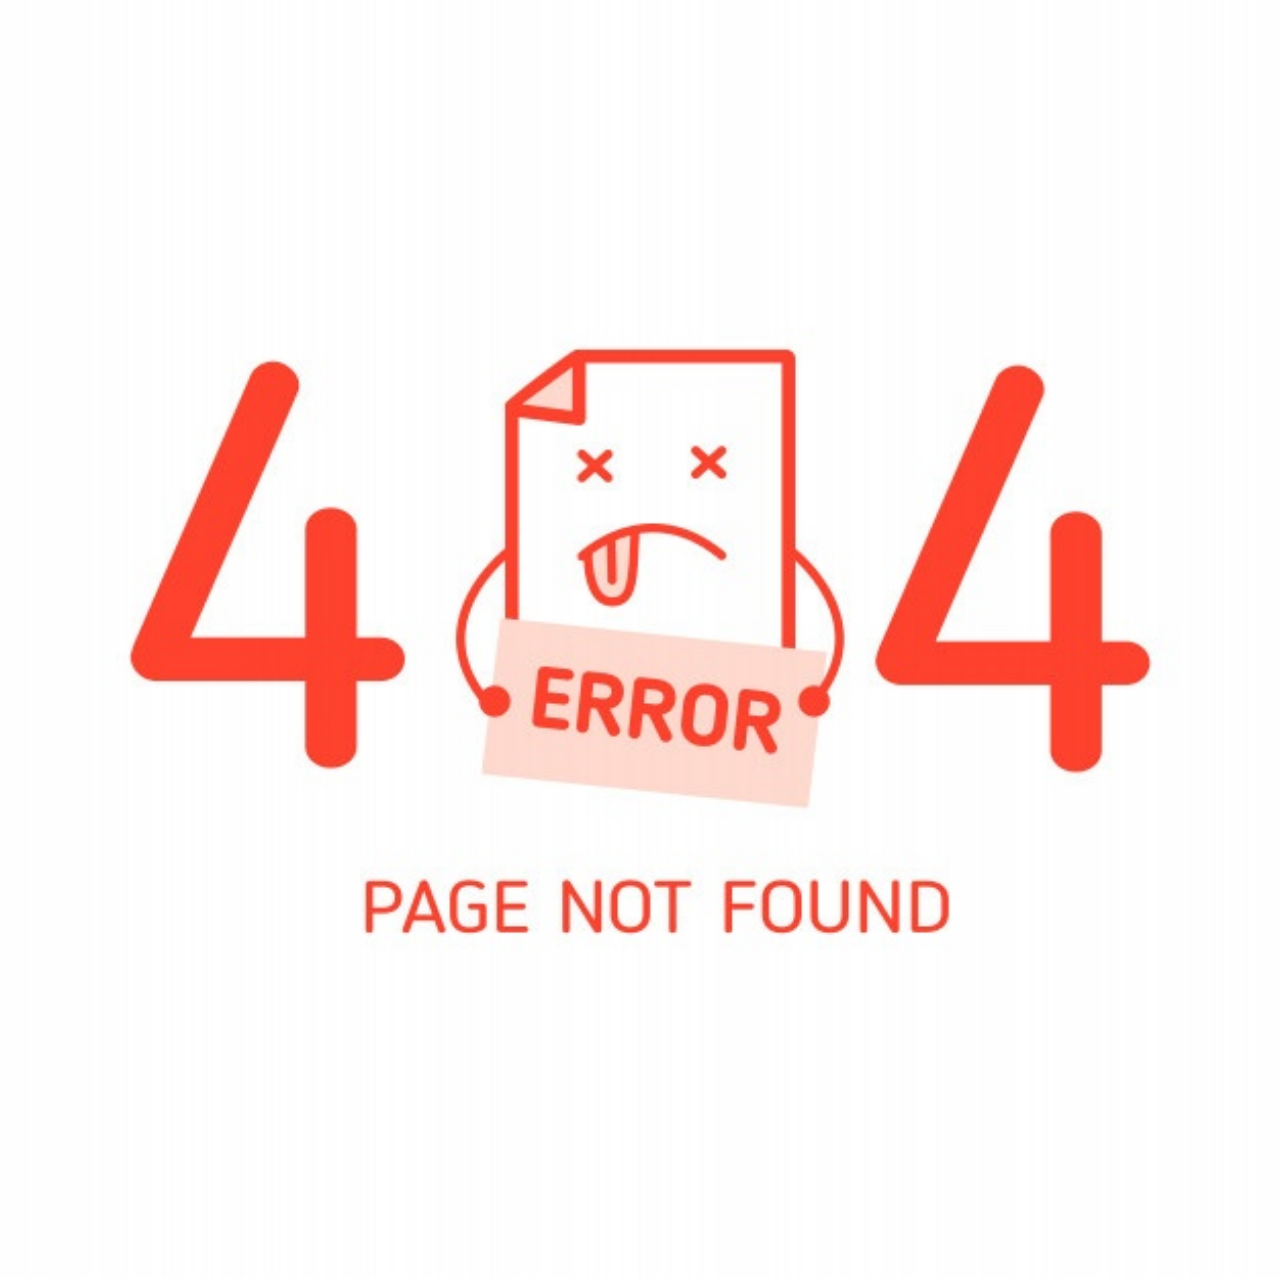
<file: error404.html>
<!DOCTYPE html>
<html>
<head>
    <meta charset='utf-8'>
    <title>Error 404</title>
    <meta name='viewport' content='width=device-width, initial-scale=1'>
    <link rel="stylesheet" type="text/css" href="scss/estilos.css">
</head>
<body>
    <img src="media/error404.jpg" alt="errordepag">
</body>
</html>
</file>
<file: scss/estilos.css>
@import url("https://fonts.googleapis.com/css2?family=Orbitron:wght@400;700;900&display=swap");
* {
  margin: 0;
  padding: 0;
}

body {
  font-family: orbitron, sans-serif;
  font-weight: 700;
  display: -webkit-box;
  display: -ms-flexbox;
  display: flex;
  -webkit-box-orient: vertical;
  -webkit-box-direction: normal;
      -ms-flex-direction: column;
          flex-direction: column;
  overflow-x: hidden;
  background-color: #121212;
}

img {
  max-width: 100%;
}

.typeLight {
  font-weight: 400;
}

.typeBold {
  font-weight: 900;
}

.bgColorDark {
  background-color: #121212;
}

.bgColorGreen {
  background-color: #48CA36;
}

.bgColorBlue {
  background-color: #473ACB;
}

.fontColorMain {
  color: #48CA36;
}

.fontColorWhite {
  color: #FFFFFF;
}

.letraDescripcion {
  font-size: 30px;
  display: -webkit-box;
  display: -ms-flexbox;
  display: flex;
  -webkit-box-orient: vertical;
  -webkit-box-direction: normal;
      -ms-flex-direction: column;
          flex-direction: column;
  -webkit-box-align: center;
      -ms-flex-align: center;
          align-items: center;
  -webkit-box-pack: center;
      -ms-flex-pack: center;
          justify-content: center;
  color: #48CA36;
}

#header {
  min-height: 120px;
  display: -webkit-box;
  display: -ms-flexbox;
  display: flex;
  -webkit-box-orient: horizontal;
  -webkit-box-direction: normal;
      -ms-flex-direction: row;
          flex-direction: row;
  -webkit-box-align: center;
      -ms-flex-align: center;
          align-items: center;
}

#header .logo {
  padding-left: 20px;
}

#header .botonera {
  list-style: none;
  -webkit-box-flex: 1;
      -ms-flex-positive: 1;
          flex-grow: 1;
  text-align: right;
}

#header .botonera li {
  display: inline-block;
}

#header .botonera a {
  color: #48CA36;
  font-size: 24px;
  padding: 20px;
}

#main {
  -webkit-box-flex: 1;
      -ms-flex-positive: 1;
          flex-grow: 1;
}

#novedades {
  padding-top: 70px;
  display: -webkit-box;
  display: -ms-flexbox;
  display: flex;
  -webkit-box-orient: horizontal;
  -webkit-box-direction: normal;
      -ms-flex-direction: row;
          flex-direction: row;
  -ms-flex-wrap: wrap;
      flex-wrap: wrap;
  min-height: 300px;
}

#novedades .content, #novedades .deco {
  width: 50%;
}

#novedades .content {
  font-size: 18px;
  display: -webkit-box;
  display: -ms-flexbox;
  display: flex;
  -webkit-box-orient: vertical;
  -webkit-box-direction: normal;
      -ms-flex-direction: column;
          flex-direction: column;
  -webkit-box-pack: center;
      -ms-flex-pack: center;
          justify-content: center;
  padding: 20px;
  -webkit-box-sizing: border-box;
          box-sizing: border-box;
}

#novedades .deco {
  background-image: url("../media/cultureind2.jpg");
  background-repeat: no-repeat;
  background-size: cover;
  background-position: center;
}

#novedades .deco {
  background-image: url("../media/cultureind2.jpg");
  background-repeat: no-repeat;
  background-size: cover;
  background-position: center;
}

.deco2 {
  display: -webkit-box;
  display: -ms-flexbox;
  display: flex;
  background-image: url("../media/culture3.png");
  background-repeat: no-repeat;
  background-size: cover;
  background-position: center;
  min-height: 1000px;
  padding-top: 30px;
  width: 600px;
  height: auto;
}

ul {
  list-style-type: none;
}

.letraEspecial {
  color: #48CA36;
  display: -webkit-box;
  display: -ms-flexbox;
  display: flex;
  -webkit-box-orient: horizontal;
  -webkit-box-direction: normal;
      -ms-flex-direction: row;
          flex-direction: row;
  -webkit-box-pack: center;
      -ms-flex-pack: center;
          justify-content: center;
  font-size: 50px;
  border: 2px solid #48CA36;
  margin: 2% 2% 2% 2%;
  width: 95%;
  height: 100px;
  -webkit-box-sizing: border-box;
          box-sizing: border-box;
  background-color: #121212;
}

#lista {
  display: -webkit-box;
  display: -ms-flexbox;
  display: flex;
  -webkit-box-orient: vertical;
  -webkit-box-direction: normal;
      -ms-flex-direction: column;
          flex-direction: column;
  font-size: 20px;
  background-color: #121212;
  -webkit-box-pack: justify;
      -ms-flex-pack: justify;
          justify-content: space-between;
  color: #48CA36;
  -webkit-box-flex: 1;
      -ms-flex-positive: 1;
          flex-grow: 1;
  padding: 25px;
}

.imgSobre {
  background-image: url("../media/logoconfondo.png");
  background-size: cover;
  background-repeat: repeat;
  background-position: center;
  -webkit-box-sizing: border-box;
          box-sizing: border-box;
}

#grid {
  display: -ms-grid;
  display: grid;
  min-width: 100vw;
      grid-template-areas: "producto1 descripcion" "producto2 descripcion" "producto3 descripcion";
  -ms-grid-columns: 2fr 8fr;
      grid-template-columns: 2fr 8fr;
  -ms-grid-rows: (220px)[3];
      grid-template-rows: repeat(3, 220px);
  grid-column-gap: 50px;
  grid-row-gap: 70px;
  padding-top: 30px;
  padding-bottom: 30px;
  background-color: #121212;
}

#producto1 {
  -ms-grid-row: 1;
  -ms-grid-column: 1;
  grid-area: producto1;
}

#producto2 {
  -ms-grid-row: 2;
  -ms-grid-column: 1;
  grid-area: producto2;
}

#producto3 {
  -ms-grid-row: 3;
  -ms-grid-column: 1;
  grid-area: producto3;
}

#descripcion {
  background-color: #121212;
}

@media all and (max-width: 1064px) {
  #grid {
    display: -webkit-box;
    display: -ms-flexbox;
    display: flex;
    min-width: 100vw;
    -webkit-box-orient: vertical;
    -webkit-box-direction: normal;
        -ms-flex-direction: column;
            flex-direction: column;
    font-size: 12px;
    -webkit-box-pack: center;
        -ms-flex-pack: center;
            justify-content: center;
    -webkit-box-align: center;
        -ms-flex-align: center;
            align-items: center;
  }
  #producto1 {
    -ms-grid-row: 1;
    -ms-grid-column: 1;
    grid-area: producto1;
    background-color: purple;
    min-height: 300px;
  }
  #producto2 {
    -ms-grid-row: 2;
    -ms-grid-column: 1;
    grid-area: producto2;
    background-color: purple;
    min-height: 300px;
  }
  #producto3 {
    -ms-grid-row: 3;
    -ms-grid-column: 1;
    grid-area: producto3;
    background-color: purple;
    min-height: 300px;
  }
  #descripcion {
    background: radial-gradient(to left, blue, purple);
  }
}

.wachin {
  min-height: 50vh;
  max-width: 400px;
  margin: auto;
  background-image: url("media/culturevioleta");
  border-radius: 100px;
  -webkit-box-sizing: border-box;
          box-sizing: border-box;
  -webkit-animation-name: movimiento;
          animation-name: movimiento;
  -webkit-animation-iteration-count: infinite;
          animation-iteration-count: infinite;
  -webkit-animation-duration: 40s;
          animation-duration: 40s;
  -webkit-animation-delay: 0;
          animation-delay: 0;
  background-size: 1000% 1000%;
}

@-webkit-keyframes movimiento {
  0% {
    background-position: 5% 0%;
  }
  50% {
    background-position: 96% 0%;
  }
  100% {
    background-position: 5% 0%;
  }
}

@keyframes movimiento {
  0% {
    background-position: 5% 0%;
  }
  50% {
    background-position: 96% 0%;
  }
  100% {
    background-position: 5% 0%;
  }
}

#preguntas {
  display: -ms-grid;
  display: grid;
  min-width: 100vw;
      grid-template-areas: "imgPreg pregunta1" "imgPreg pregunta2" "imgPreg pregunta3";
  -ms-grid-columns: 2fr 8fr;
      grid-template-columns: 2fr 8fr;
  -ms-grid-rows: (300px)[3];
      grid-template-rows: repeat(3, 300px);
  grid-column-gap: 30px;
  grid-row-gap: 30px;
}

#imgPreg {
  -ms-grid-row: 1;
  -ms-grid-row-span: 3;
  -ms-grid-column: 1;
  grid-area: imgPreg;
}

#pregunta1 {
  -ms-grid-row: 1;
  -ms-grid-column: 2;
  grid-area: pregunta1;
}

#pregunta2 {
  -ms-grid-row: 2;
  -ms-grid-column: 2;
  grid-area: pregunta2;
}

#pregunta3 {
  -ms-grid-row: 3;
  -ms-grid-column: 2;
  grid-area: pregunta3;
}

#formulario {
  display: -webkit-box;
  display: -ms-flexbox;
  display: flex;
  margin: auto;
  min-height: 600px;
  padding-top: 1rem;
}

input {
  padding: 0.5rem 3rem 0;
}

label {
  padding: 0.5rem 3rem 0;
}

select {
  margin-bottom: 2rem;
}

textarea {
  width: 100%;
  height: 150px;
}

.barraNavegacion {
  min-width: 300px;
  background-color: #121212;
}

@media all and (max-width: 768px) {
  #preguntas {
    display: -ms-grid;
    display: grid;
    min-width: 100vw;
        grid-template-areas: "imgPreg" "imgPreg" "imgPreg" "pregunta1" "pregunta2" "pregunta3";
    -ms-grid-columns: 100%;
        grid-template-columns: 100%;
    -ms-grid-rows: (300px)[6];
        grid-template-rows: repeat(6, 300px);
    grid-column-gap: 30px;
    grid-row-gap: 30px;
    font-size: 10px;
    padding: 0 15 0 15;
  }
}

.tarjeta {
  background-color: #FFFFFF;
  border-radius: 15px;
  padding: 20px;
  display: -webkit-box;
  display: -ms-flexbox;
  display: flex;
  -webkit-box-align: center;
      -ms-flex-align: center;
          align-items: center;
  position: relative;
  margin-bottom: 50px;
}

.tarjeta__img {
  width: 300px;
  height: 180px;
  margin-right: 30px;
}

.tarjeta__titulo {
  font-size: 1.5rem;
  margin-bottom: 20px;
}

.tarjeta__parrafo {
  line-height: 28px;
  font-size: 1rem;
}

.boton {
  height: 60px;
  padding: 20px;
  background-color: #48CA36;
  color: #FFFFFF;
  display: inline-block;
  text-decoration: none;
}

.letraGeneral, .letraGeneral-especial {
  font-size: 30px;
  display: -webkit-box;
  display: -ms-flexbox;
  display: flex;
  -webkit-box-orient: vertical;
  -webkit-box-direction: normal;
      -ms-flex-direction: column;
          flex-direction: column;
  -webkit-box-align: center;
      -ms-flex-align: center;
          align-items: center;
  -webkit-box-pack: center;
      -ms-flex-pack: center;
          justify-content: center;
  color: #48CA36;
}

.letraGeneral-especial {
  -webkit-box-orient: horizontal;
  -webkit-box-direction: normal;
      -ms-flex-direction: row;
          flex-direction: row;
  -webkit-box-pack: center;
      -ms-flex-pack: center;
          justify-content: center;
  font-size: 50px;
  border: 2px solid #48CA36;
  margin: 2% 2% 2% 2%;
  width: 95%;
  height: 100px;
  -webkit-box-sizing: border-box;
          box-sizing: border-box;
  background-color: #121212;
}

.imagen1-icon {
  Background-image: url("media/imagen1.png");
}

.imagen2-icon {
  Background-image: url("media/imagen2.png");
}

.imagen3-icon {
  Background-image: url("media/imagen3.png");
}

.imagenesCarousell, .imagen1, .imagen2, .imagen3 {
  height: 90vh;
  background-position: center;
  background-size: cover;
}

.imagen1 {
  background-image: url("../media/cultureind2.jpg");
}

.imagen2 {
  background-image: url("../media/culturevioleta.png");
}

.imagen3 {
  background-image: url("../media/logoconfondo.png");
}

@media all and (max-width: 768px) {
  .tarjeta {
    -webkit-box-orient: vertical;
    -webkit-box-direction: normal;
        -ms-flex-direction: column;
            flex-direction: column;
  }
  .letraEspecial {
    font-size: 2.4rem;
    -webkit-box-align: center;
        -ms-flex-align: center;
            align-items: center;
  }
  .imgSobre div {
    font-size: 1rem;
    padding: 20px;
  }
}

@media all and (max-width: 768px) {
  #novedades .deco {
    width: 100vw;
    height: 200px;
    -webkit-box-orient: vertical;
    -webkit-box-direction: normal;
        -ms-flex-direction: column;
            flex-direction: column;
  }
  #novedades .content {
    font-size: 12px;
    width: 100vw;
    -webkit-box-orient: vertical;
    -webkit-box-direction: normal;
        -ms-flex-direction: column;
            flex-direction: column;
  }
}

.about-us {
  overflow: hidden;
}

.about-us__container {
  height: 100vh;
  background-image: url("https://images.unsplash.com/photo-1601388362587-feb7ca733020?ixid=MnwxMjA3fDB8MHxwaG90by1wYWdlfHx8fGVufDB8fHx8&ixlib=rb-1.2.1&auto=format&fit=crop&w=1707&q=80");
  background-size: cover;
  background-repeat: no-repeat;
}

.about-us__container2 {
  height: 100vh;
  background-image: url("https://images.unsplash.com/photo-1503666314-e84bfede77e6?ixid=MnwxMjA3fDB8MHxwaG90by1wYWdlfHx8fGVufDB8fHx8&ixlib=rb-1.2.1&auto=format&fit=crop&w=1170&q=80");
  background-size: cover;
  background-repeat: no-repeat;
}

.about-us__container2 .about-us__titulo p {
  color: black;
}

.about-us__container2 .about-us__titulo h2 {
  color: black;
}

.about-us__container3 {
  height: 100vh;
  background-image: url("https://images-ext-2.discordapp.net/external/0FWMGJOT8BvSwNThyjJ2XypFDWLDBoGkmgWCP27cPho/%3Fixid%3DMnwxMjA3fDB8MHxwaG90by1wYWdlfHx8fGVufDB8fHx8%26ixlib%3Drb-1.2.1%26auto%3Dformat%26fit%3Dcrop%26w%3D1470%26q%3D80/https/images.unsplash.com/photo-1413847394921-b259543f4872?width=1053&height=702");
  background-size: cover;
  background-repeat: no-repeat;
}

.about-us__container3 .about-us__titulo p {
  color: #FFFFFF;
}

.about-us__container3 .about-us__titulo h2 {
  color: #FFFFFF;
}

.about-us__container4 {
  height: 100vh;
  background-image: url("https://images-ext-1.discordapp.net/external/wTqO-iYZS5aRS796Bh5iEjuYpuXEGPpkxFOsP4Gf6Go/%3Fixid%3DMnwxMjA3fDB8MHxwaG90by1wYWdlfHx8fGVufDB8fHx8%26ixlib%3Drb-1.2.1%26auto%3Dformat%26fit%3Dcrop%26w%3D1470%26q%3D80/https/images.unsplash.com/photo-1512401127452-381867a7f9c2?width=1053&height=702");
  background-size: cover;
  background-repeat: no-repeat;
}

.about-us__container4 .about-us__titulo p {
  color: #FFFFFF;
}

.about-us__container4 .about-us__titulo h2 {
  color: #FFFFFF;
}

.about-us__titulo h2 {
  font-size: 50px;
  font-weight: bold;
  color: white;
}

.about-us__titulo p {
  font-size: 40px;
  color: white;
}

.info__img {
  width: 100%;
  height: auto;
  border-radius: 75px;
  padding-top: 20px;
  padding-bottom: 20px;
}

.info__img-smaller {
  width: 100%;
  height: auto;
  max-width: 300px;
}

.letraInfo {
  color: #48CA36;
  font-size: 22px;
}

.letraBoton {
  color: white;
}
/*# sourceMappingURL=estilos.css.map */
</file>
